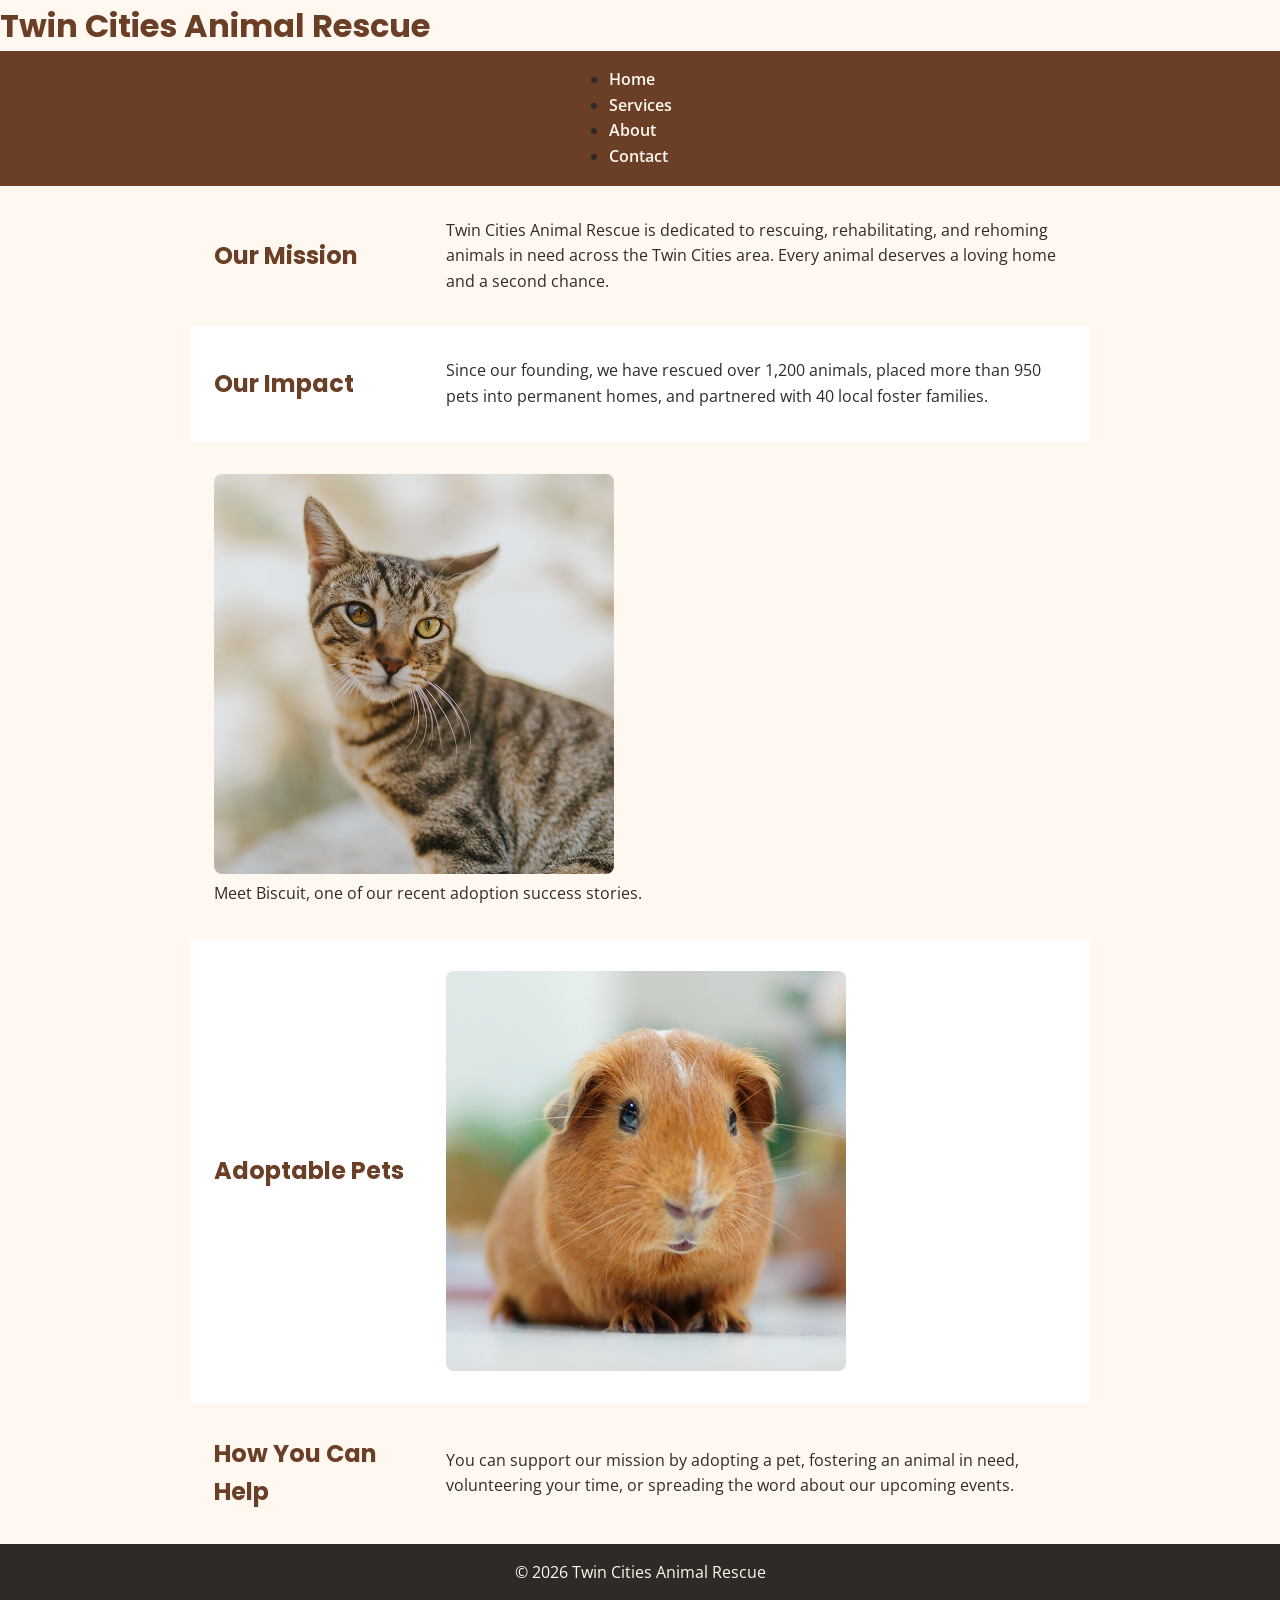
<file: index.html>
<!DOCTYPE html>
<html lang="en">
<head>
  <meta charset="UTF-8">
  <meta name="viewport" content="width=device-width, initial-scale=1.0">
  <title>Twin Cities Animal Rescue - Home</title>
  <link rel="stylesheet" href="styles.css">
</head>
<body>
  <header>
    <h1>Twin Cities Animal Rescue</h1>
    <nav>
      <ul>
        <li><a href="index.html">Home</a></li>
        <li><a href="services.html">Services</a></li>
        <li><a href="about.html">About</a></li>
        <li><a href="contact.html">Contact</a></li>
      </ul>
    </nav>
  </header>
  <main>
    <section>
      <h2>Our Mission</h2>
      <p>Twin Cities Animal Rescue is dedicated to rescuing, rehabilitating, and rehoming animals in need across the Twin Cities area. Every animal deserves a loving home and a second chance.</p>
    </section>
    <section>
      <h2>Our Impact</h2>
      <p>Since our founding, we have rescued over 1,200 animals, placed more than 950 pets into permanent homes, and partnered with 40 local foster families.</p>
    </section>
    <section>
      <figure>
        <img src="rescue-pet-spotlight_c.png" alt="A brown and white rescue dog sitting calmly and looking at the camera">
        <figcaption>Meet Biscuit, one of our recent adoption success stories.</figcaption>
      </figure>
    </section>
    <section>
      <h2>Adoptable Pets</h2>
      <img src="rescue-pet_c.png" alt="A close-up photo of an adoptable cat available at the shelter">
    </section>
    <section>
      <h2>How You Can Help</h2>
      <p>You can support our mission by adopting a pet, fostering an animal in need, volunteering your time, or spreading the word about our upcoming events.</p>
    </section>
  </main>
  <footer>
    <p>&copy; 2026 Twin Cities Animal Rescue</p>
  </footer>
</body>
</html>
</file>
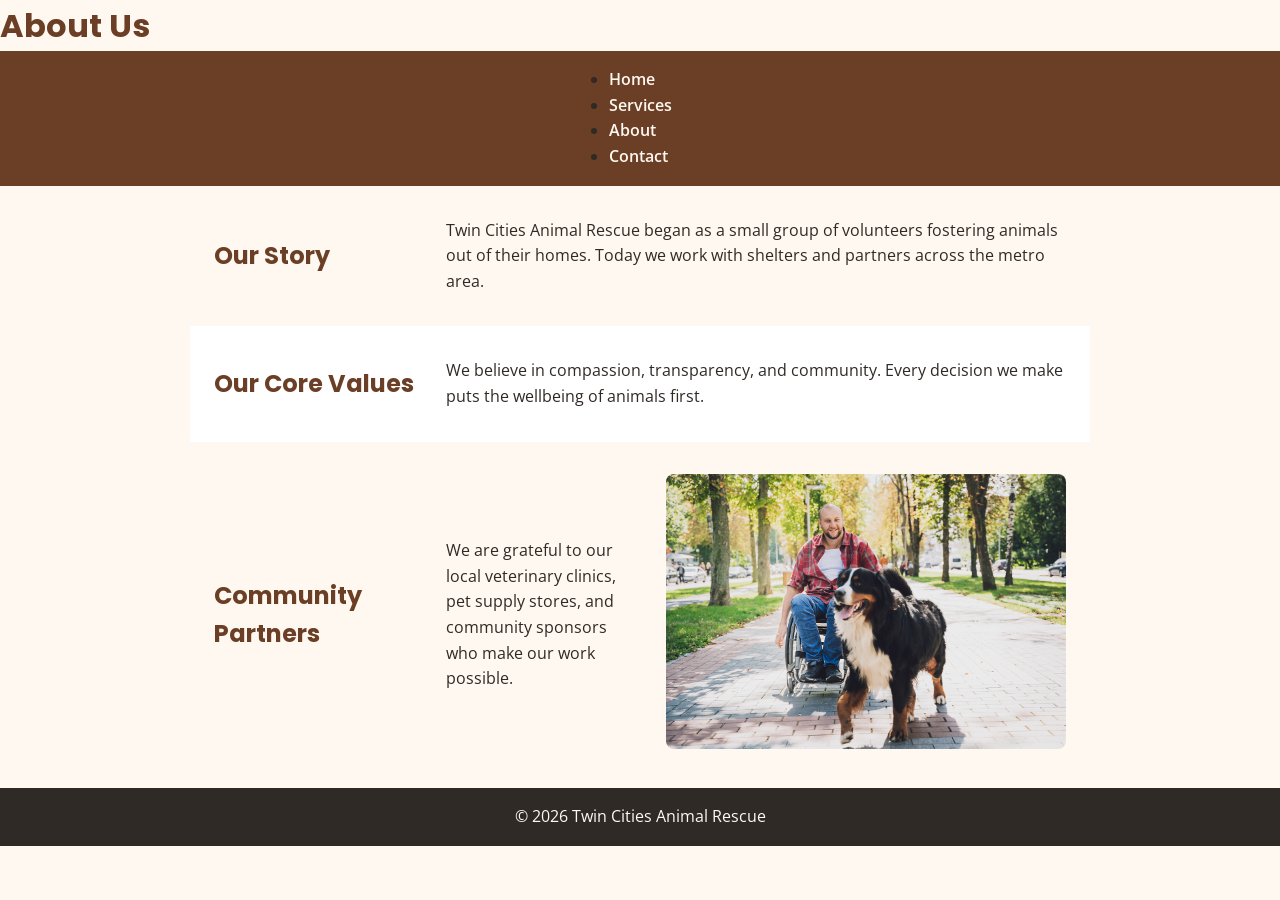
<file: about.html>
<!DOCTYPE html>
<html lang="en">
<head>
  <meta charset="UTF-8">
  <meta name="viewport" content="width=device-width, initial-scale=1.0">
  <title>Twin Cities Animal Rescue - About</title>
  <link rel="stylesheet" href="styles.css">
</head>
<body>
  <header>
    <h1>About Us</h1>
    <nav>
      <ul>
        <li><a href="index.html">Home</a></li>
        <li><a href="services.html">Services</a></li>
        <li><a href="about.html">About</a></li>
        <li><a href="contact.html">Contact</a></li>
      </ul>
    </nav>
  </header>
  <main>
    <section>
      <h2>Our Story</h2>
      <p>Twin Cities Animal Rescue began as a small group of volunteers fostering animals out of their homes. Today we work with shelters and partners across the metro area.</p>
    </section>
    <section>
      <h2>Our Core Values</h2>
      <p>We believe in compassion, transparency, and community. Every decision we make puts the wellbeing of animals first.</p>
    </section>
    <section>
      <h2>Community Partners</h2>
      <p>We are grateful to our local veterinary clinics, pet supply stores, and community sponsors who make our work possible.</p>
      <picture>
        <source media="(min-width: 800px)" srcset="rescue-feature-large_c.png">
        <source media="(max-width: 799px)" srcset="rescue-feature-small_c.png">
        <img src="rescue-feature-large_c.png" alt="Volunteers and rescued animals gathered at a community outreach event">
      </picture>
    </section>
  </main>
  <footer>
    <p>&copy; 2026 Twin Cities Animal Rescue</p>
  </footer>
</body>
</html>
</file>
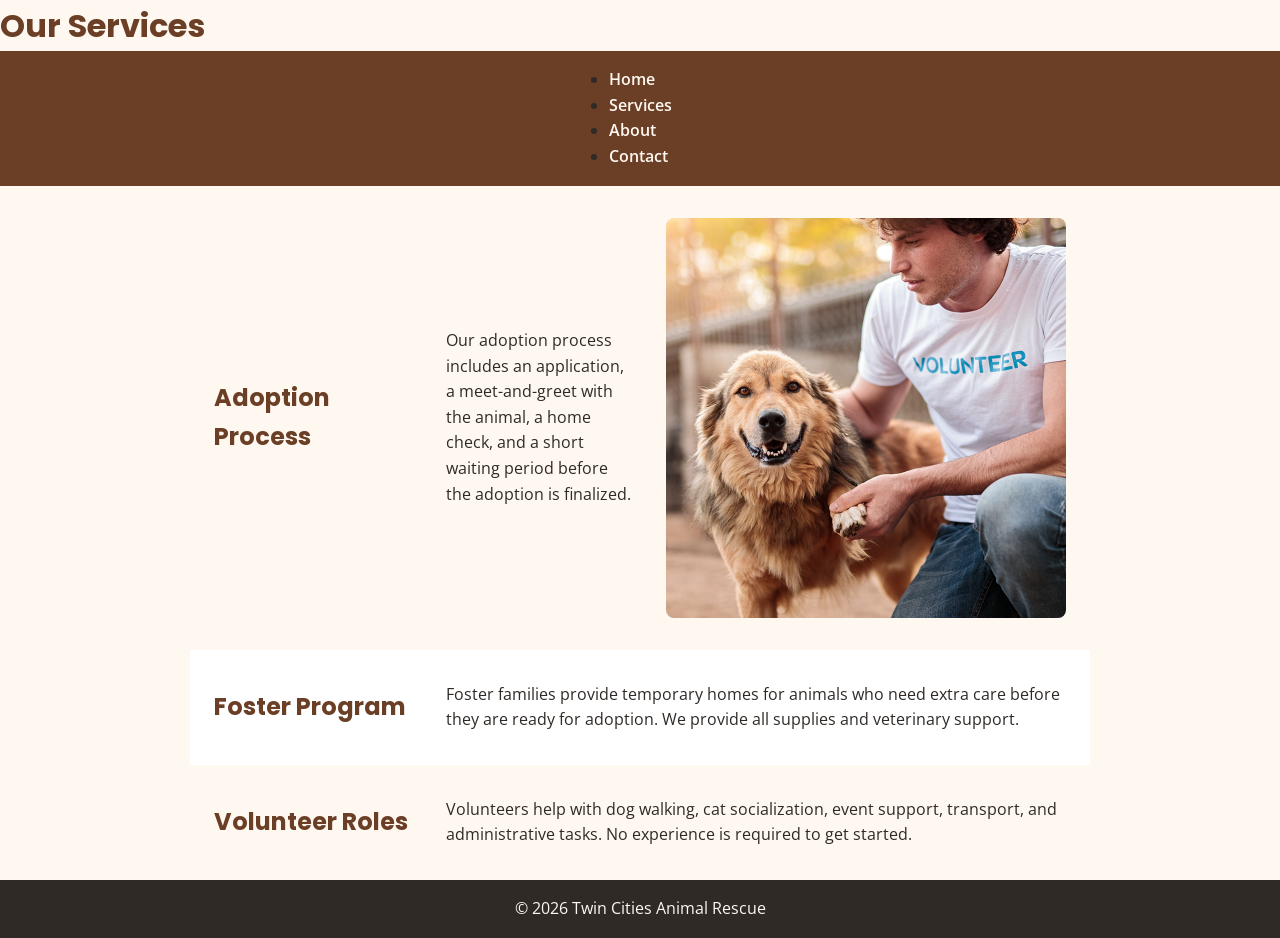
<file: services.html>
<!DOCTYPE html>
<html lang="en">
<head>
  <meta charset="UTF-8">
  <meta name="viewport" content="width=device-width, initial-scale=1.0">
  <title>Twin Cities Animal Rescue - Services</title>
  <link rel="stylesheet" href="styles.css">
</head>
<body>
  <header>
    <h1>Our Services</h1>
    <nav>
      <ul>
        <li><a href="index.html">Home</a></li>
        <li><a href="services.html">Services</a></li>
        <li><a href="about.html">About</a></li>
        <li><a href="contact.html">Contact</a></li>
      </ul>
    </nav>
  </header>
  <main>
    <section>
      <h2>Adoption Process</h2>
      <p>Our adoption process includes an application, a meet-and-greet with the animal, a home check, and a short waiting period before the adoption is finalized.</p>
      <img src="rescue-volunteer_c.png" alt="A volunteer walking a rescued dog outdoors on a leash">
    </section>
    <section>
      <h2>Foster Program</h2>
      <p>Foster families provide temporary homes for animals who need extra care before they are ready for adoption. We provide all supplies and veterinary support.</p>
    </section>
    <section>
      <h2>Volunteer Roles</h2>
      <p>Volunteers help with dog walking, cat socialization, event support, transport, and administrative tasks. No experience is required to get started.</p>
    </section>
  </main>
  <footer>
    <p>&copy; 2026 Twin Cities Animal Rescue</p>
  </footer>
</body>
</html>
</file>
<file: styles.css>
/* Font import */
@import url('https://fonts.googleapis.com/css2?family=Poppins:wght@600;700&family=Open+Sans:wght@400;600&display=swap');

:root {
  --cream: #FFF8F0;
  --brown: #6B3E26;
  --peach: #D88C5A;
  --charcoal: #2F2A26;
}

* { box-sizing: border-box; margin: 0; padding: 0; }

body {
  font-family: 'Open Sans', sans-serif;
  background-color: var(--cream);
  color: var(--charcoal);
  line-height: 1.6;
}

h1, h2, h3 {
  font-family: 'Poppins', sans-serif;
  color: var(--brown);
}

/* Nav */
nav {
  display: flex;
  flex-direction: column;
  background-color: var(--brown);
  padding: 1rem;
}
nav a {
  color: var(--cream);
  text-decoration: none;
  padding: 0.5rem 0;
  font-weight: 600;
}
nav a:hover { color: var(--peach); }

/* Sections */
section {
  padding: 2rem 1.5rem;
}
section:nth-child(even) {
  background-color: #fff;
}

img {
  max-width: 100%;
  height: auto;
  border-radius: 8px;
}

footer {
  background-color: var(--charcoal);
  color: var(--cream);
  text-align: center;
  padding: 1rem;
}

/* Responsive: larger screens */
@media (min-width: 768px) {
  nav {
    flex-direction: row;
    justify-content: center;
    gap: 2rem;
  }
  main {
    max-width: 900px;
    margin: 0 auto;
  }
  section {
    display: flex;
    align-items: center;
    gap: 2rem;
  }
  section h2 {
    flex: 0 0 200px;
  }
  section p {
    flex: 1;
  }
  section img,
  section video {
    flex: 1;
    max-width: 400px;
  }
}
</file>
